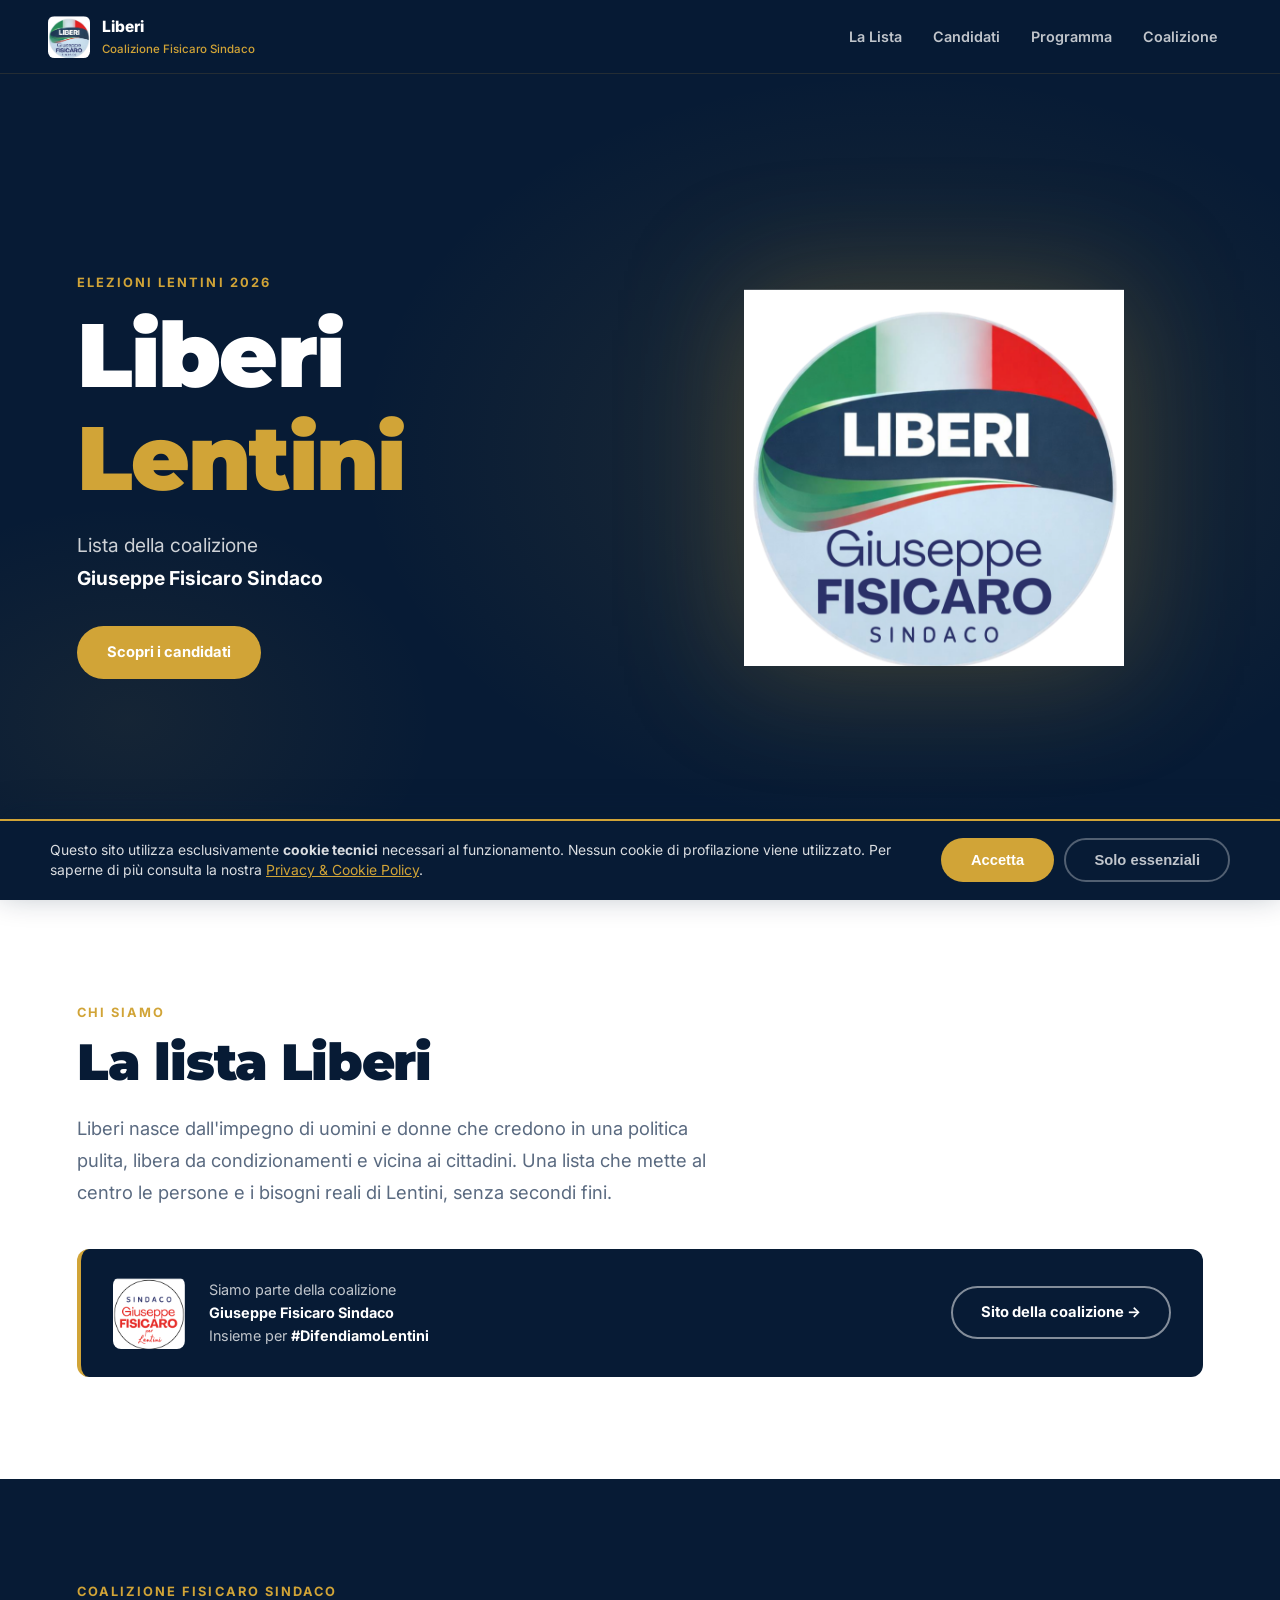
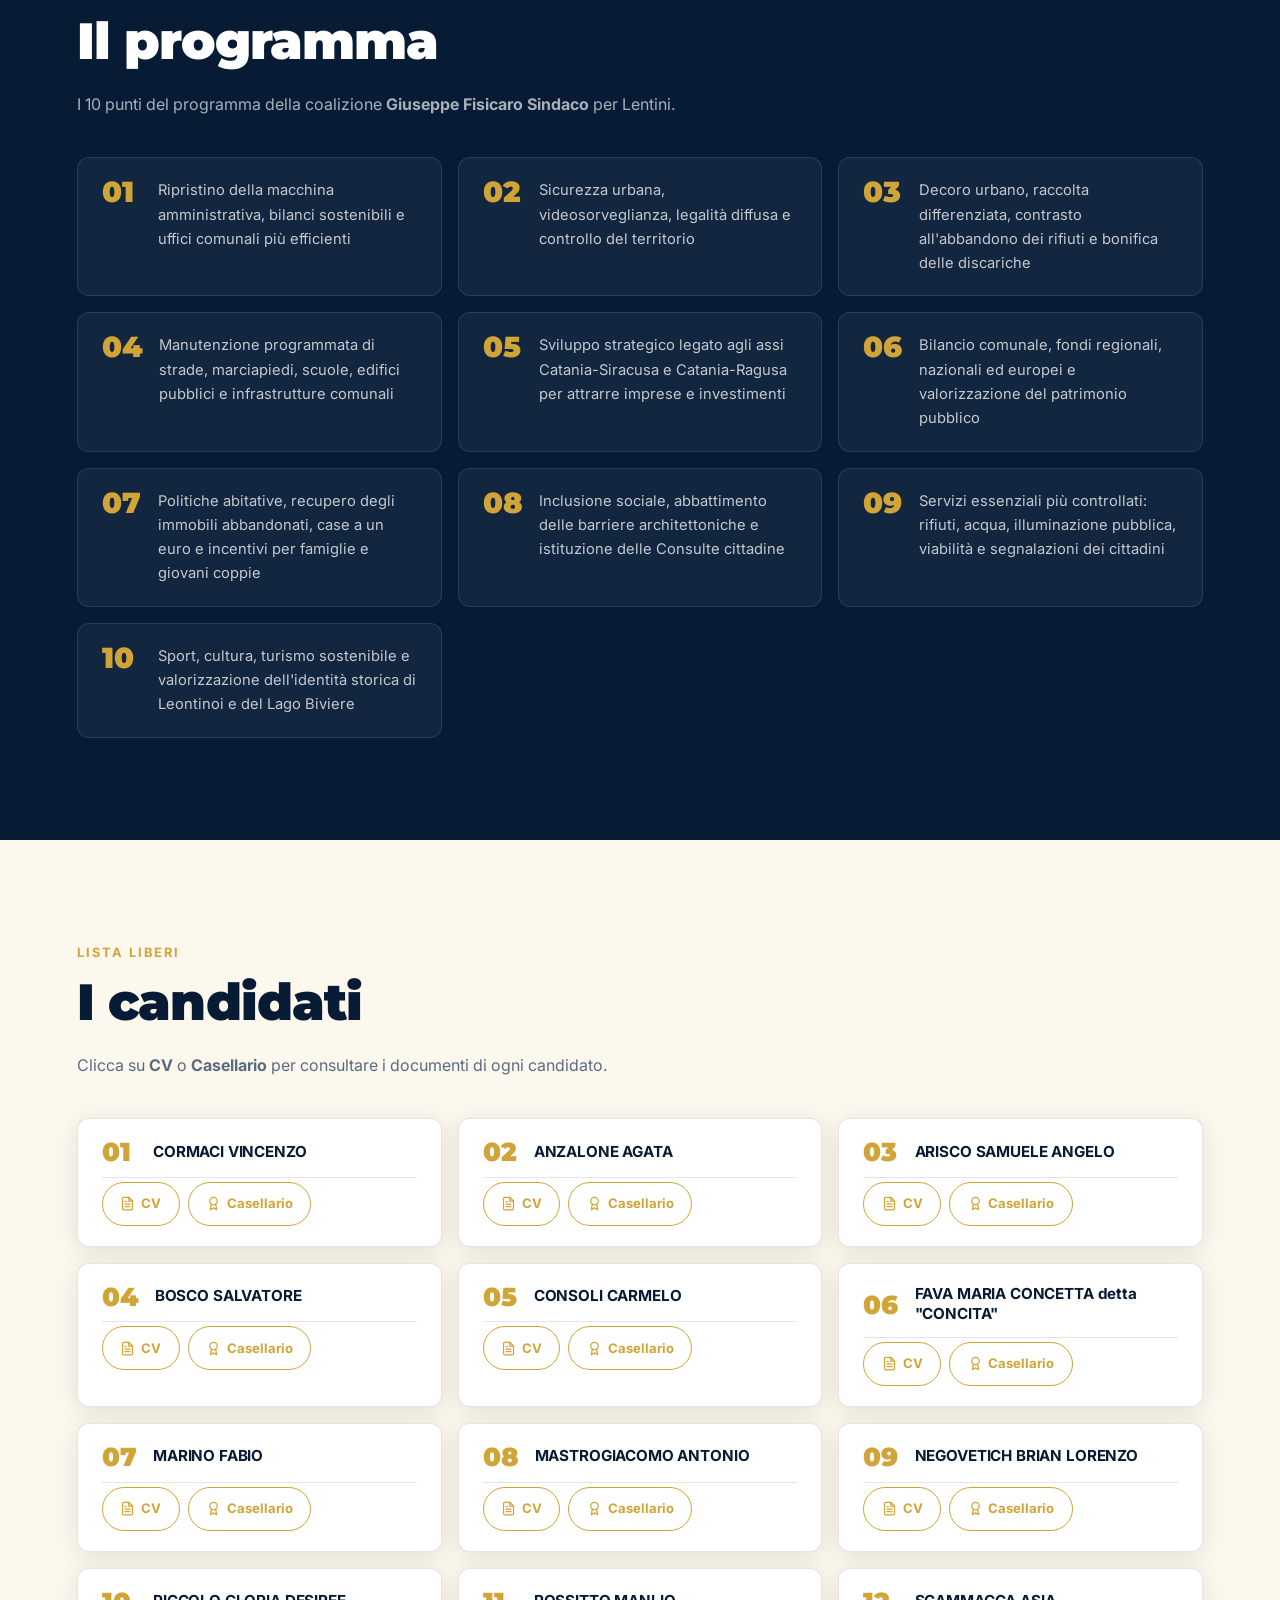
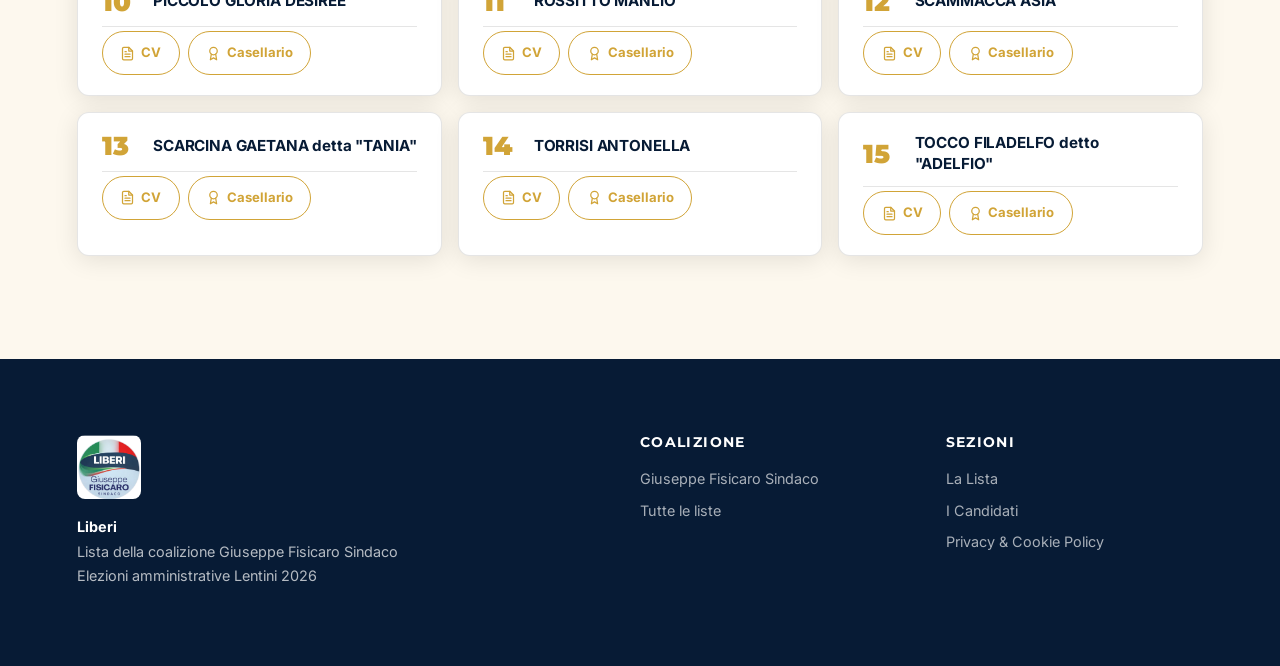
<file: index.html>
<!doctype html>
<html lang="it">
  <head>
    <meta charset="utf-8">
    <meta name="viewport" content="width=device-width, initial-scale=1">
    <title>Liberi | Coalizione Giuseppe Fisicaro Sindaco</title>
    <meta name="description" content="Liberi, lista della coalizione Giuseppe Fisicaro Sindaco per le elezioni amministrative di Lentini 2026. Scopri i candidati e i loro documenti.">
    <meta property="og:title" content="Liberi | Coalizione Giuseppe Fisicaro Sindaco">
    <meta property="og:description" content="Lista della coalizione Giuseppe Fisicaro Sindaco — Elezioni Lentini 2026.">
    <meta property="og:image" content="assets/img/logo-liberi.png">
    <link rel="preconnect" href="https://fonts.googleapis.com">
    <link rel="preconnect" href="https://fonts.gstatic.com" crossorigin>
    <link href="https://fonts.googleapis.com/css2?family=Inter:wght@400;500;600;700;800&family=Montserrat:wght@700;800;900&display=swap" rel="stylesheet">
    <link rel="stylesheet" href="assets/css/styles.css?v=4">
  </head>
  <body>

    <header class="site-header" data-header>
      <a class="brand" href="#home" aria-label="Liberi">
        <img src="assets/img/logo-liberi.png" alt="Logo Liberi">
        <span>
          <strong>Liberi</strong>
          <small>Coalizione Fisicaro Sindaco</small>
        </span>
      </a>
      <nav class="main-nav" aria-label="Navigazione principale">
        <a href="#lista">La Lista</a>
        <a href="#candidati">Candidati</a>
        <a href="#programma">Programma</a>
        <a href="#coalizione">Coalizione</a>
      </nav>
      <button class="nav-toggle" data-nav-toggle aria-expanded="false" aria-label="Apri menu">
        <span></span><span></span><span></span>
      </button>
    </header>

    <div class="nav-drawer" data-nav aria-label="Menu mobile">
      <a href="#lista">La Lista</a>
      <a href="#candidati">Candidati</a>
      <a href="#programma">Programma</a>
      <a href="#coalizione">Coalizione</a>
    </div>

    <main>

      <!-- HERO -->
      <section class="hero" id="home">
        <div class="hero-content">
          <p class="eyebrow">Elezioni Lentini 2026</p>
          <h1>Liberi<br><em>Lentini</em></h1>
          <p class="hero-sub">Lista della coalizione<br><strong>Giuseppe Fisicaro Sindaco</strong></p>
          <a class="btn btn-primary" href="#candidati">Scopri i candidati</a>
        </div>
        <div class="hero-logo reveal">
          <img src="assets/img/logo-liberi.png" alt="Liberi">
        </div>
      </section>

      <!-- LA LISTA -->
      <section class="section" id="lista">
        <div class="section-inner">
          <p class="eyebrow">Chi siamo</p>
          <h2>La lista Liberi</h2>
          <p class="section-lead">Liberi nasce dall'impegno di uomini e donne che credono in una politica pulita, libera da condizionamenti e vicina ai cittadini. Una lista che mette al centro le persone e i bisogni reali di Lentini, senza secondi fini.</p>

          <div class="coalition-badge reveal">
            <img src="assets/img/logo-fisicaro.png" alt="Giuseppe Fisicaro Sindaco">
            <div>
              <p>Siamo parte della coalizione</p>
              <p><strong>Giuseppe Fisicaro Sindaco</strong></p>
              <p>Insieme per <strong>#DifendiamoLentini</strong></p>
            </div>
            <a href="https://giuseppefisicarosindaco.it" class="btn btn-outline" target="_blank" rel="noopener noreferrer">Sito della coalizione →</a>
          </div>
        </div>
      </section>

      <!-- PROGRAMMA -->
      <section class="section section-program" id="programma">
        <div class="section-inner">
          <p class="eyebrow">Coalizione Fisicaro Sindaco</p>
          <h2>Il programma</h2>
          <p class="section-sub">I 10 punti del programma della coalizione <strong>Giuseppe Fisicaro Sindaco</strong> per Lentini.</p>
          <div class="program-grid" data-program-grid></div>
        </div>
      </section>

      <!-- CANDIDATI -->
      <section class="section section-alt" id="candidati">
        <div class="section-inner">
          <p class="eyebrow">Lista Liberi</p>
          <h2>I candidati</h2>
          <p class="section-sub">Clicca su <strong>CV</strong> o <strong>Casellario</strong> per consultare i documenti di ogni candidato.</p>
          <div class="candidates-grid" data-candidates></div>
        </div>
      </section>

    </main>

    <!-- FOOTER -->
    <footer class="site-footer" id="coalizione">
      <div class="footer-brand">
        <img src="assets/img/logo-liberi.png" alt="Logo Liberi">
        <p><strong>Liberi</strong></p>
        <p>Lista della coalizione Giuseppe Fisicaro Sindaco</p>
        <p>Elezioni amministrative Lentini 2026</p>
      </div>
      <div>
        <h3>Coalizione</h3>
        <a href="https://giuseppefisicarosindaco.it" target="_blank" rel="noopener noreferrer">Giuseppe Fisicaro Sindaco</a>
        <a href="https://giuseppefisicarosindaco.it#coalizione" target="_blank" rel="noopener noreferrer">Tutte le liste</a>
      </div>
      <div>
        <h3>Sezioni</h3>
        <a href="#lista">La Lista</a>
        <a href="#candidati">I Candidati</a>
        <a href="privacy.html">Privacy &amp; Cookie Policy</a>
      </div>
    </footer>

    <script src="assets/js/main.js?v=3" defer></script>
  </body>
</html>
</file>
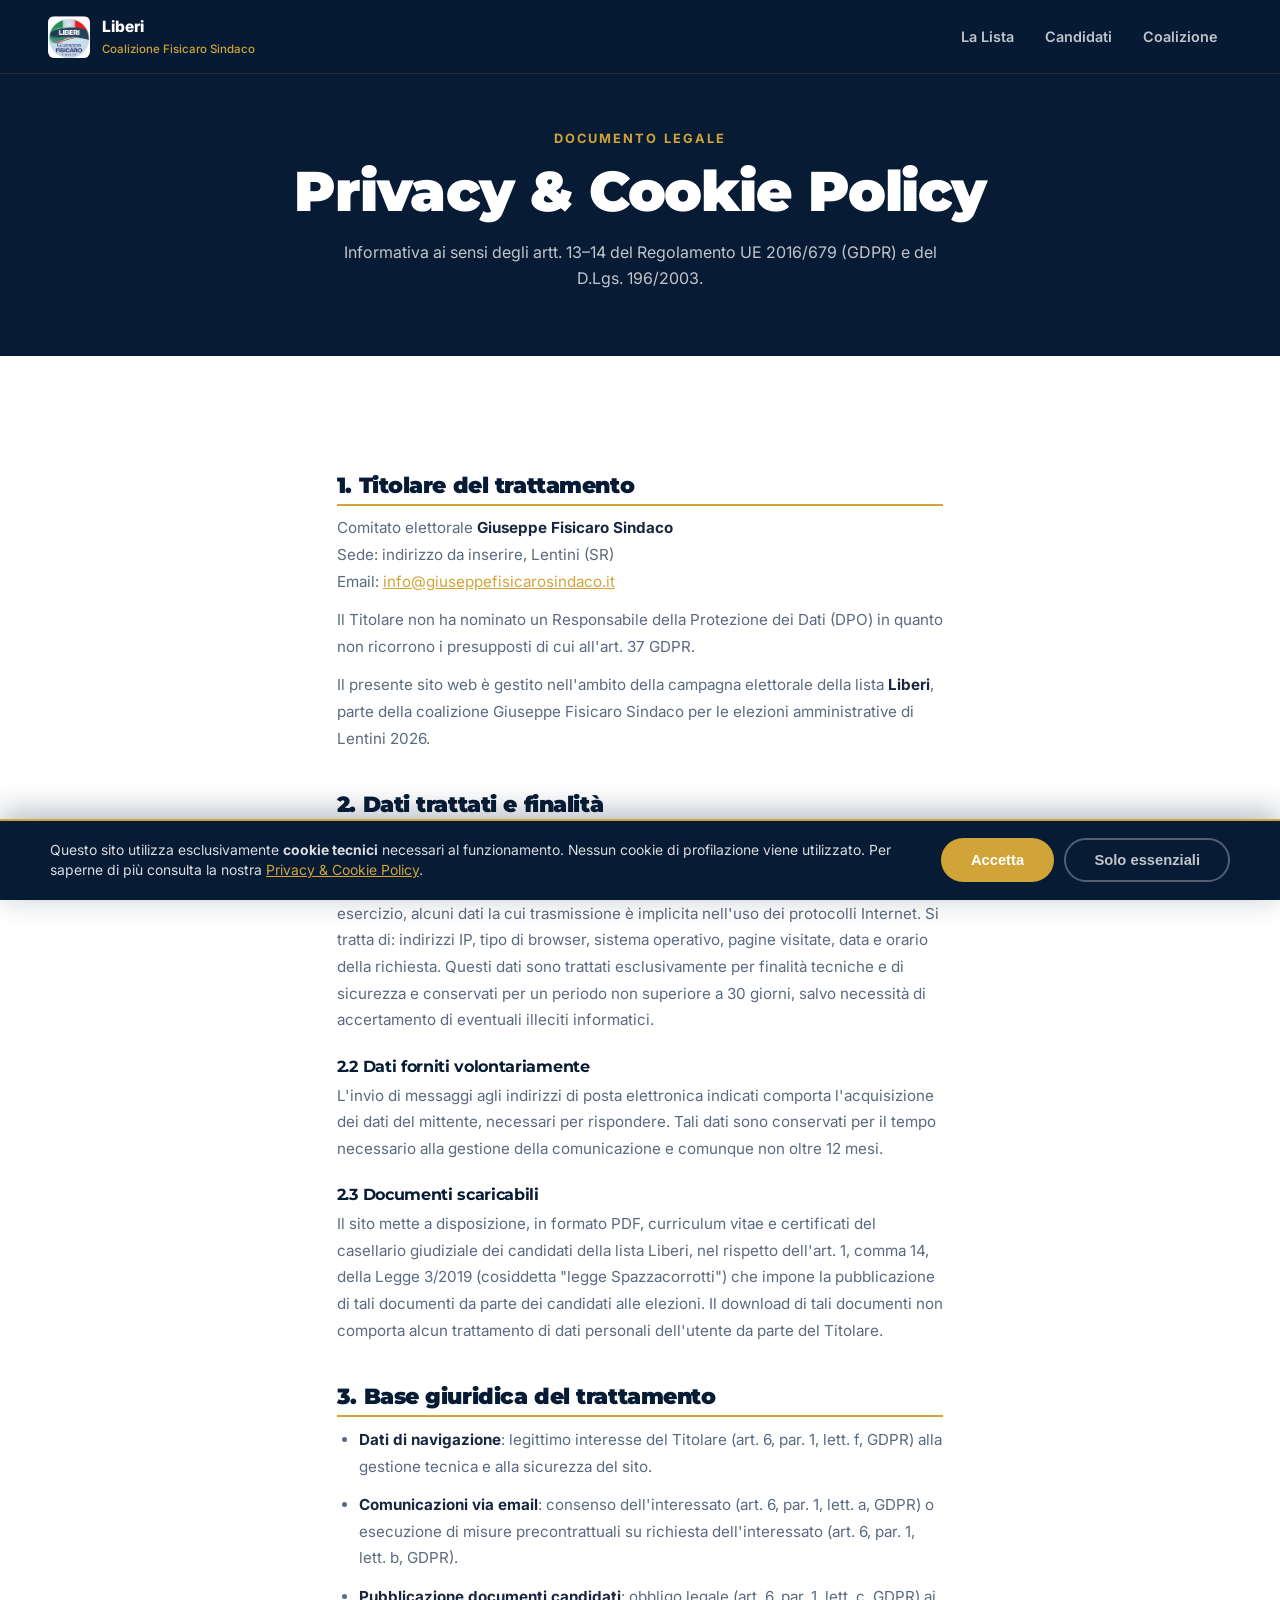
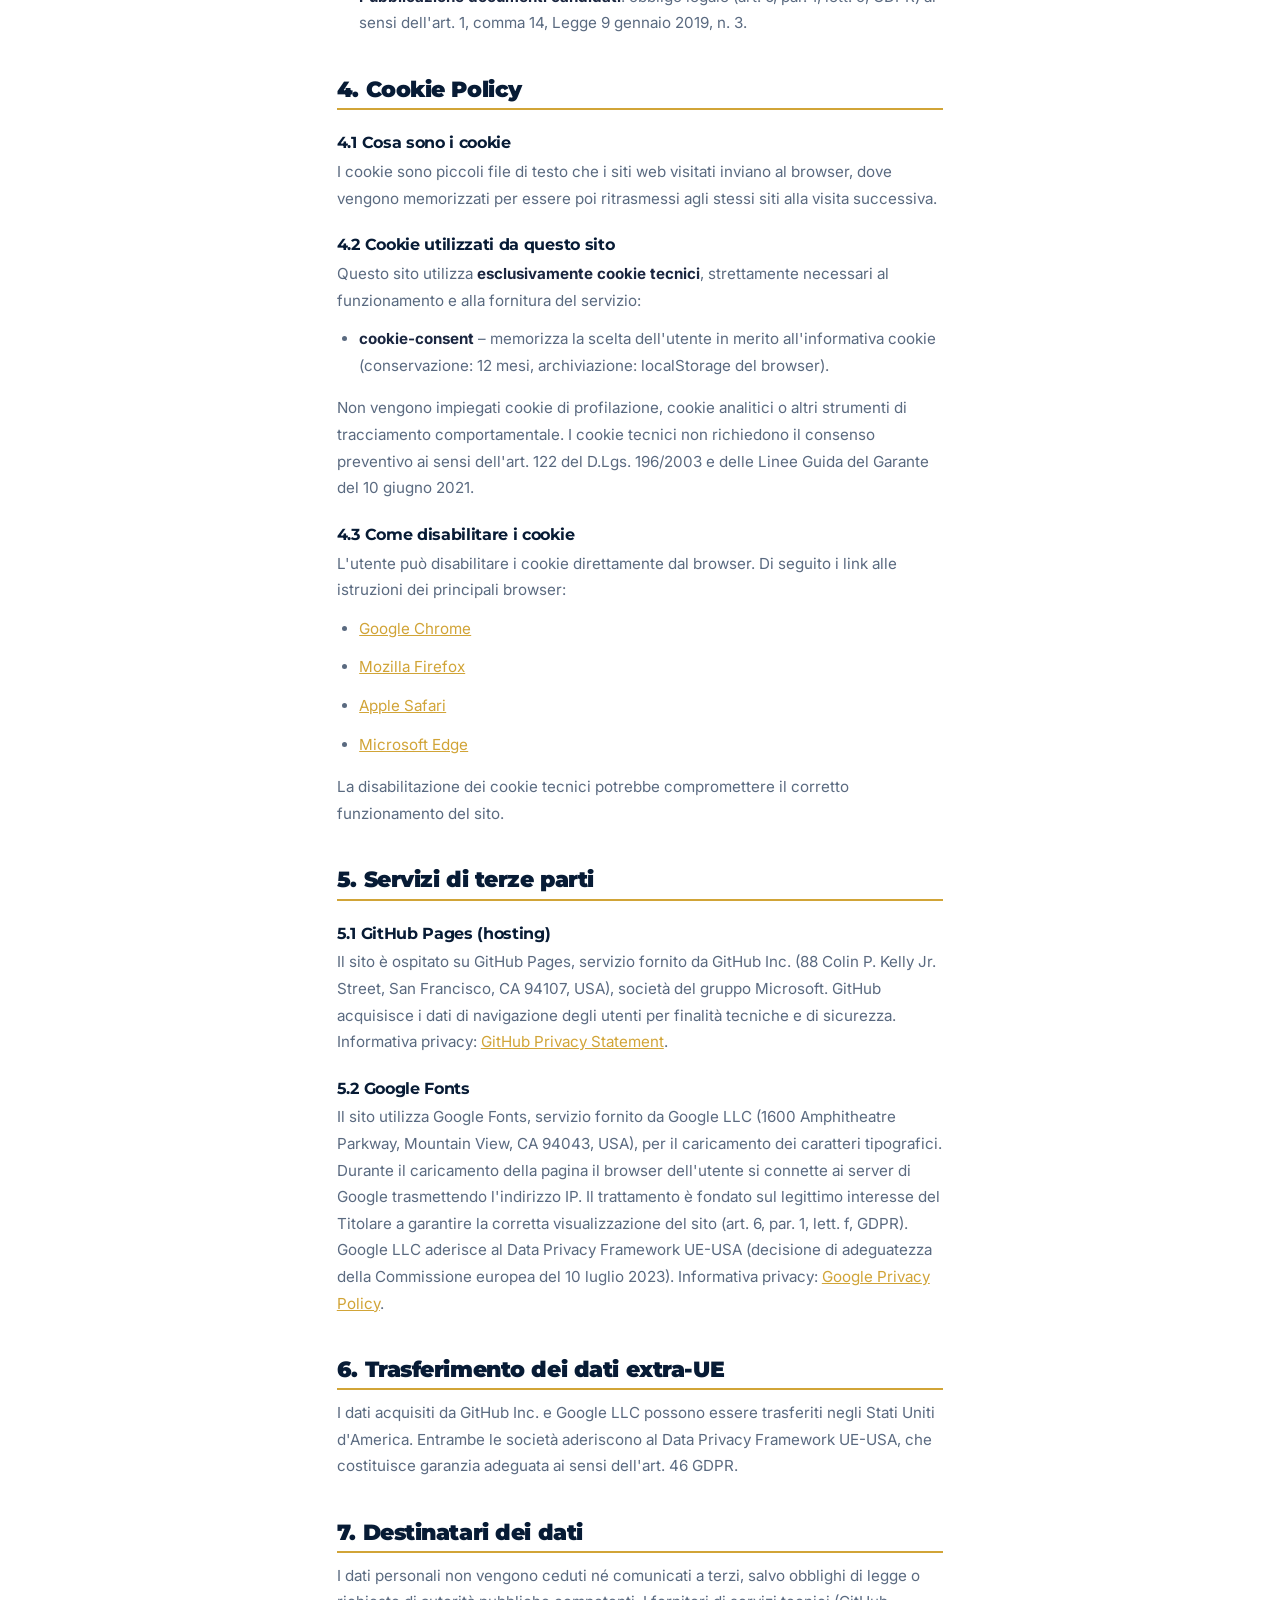
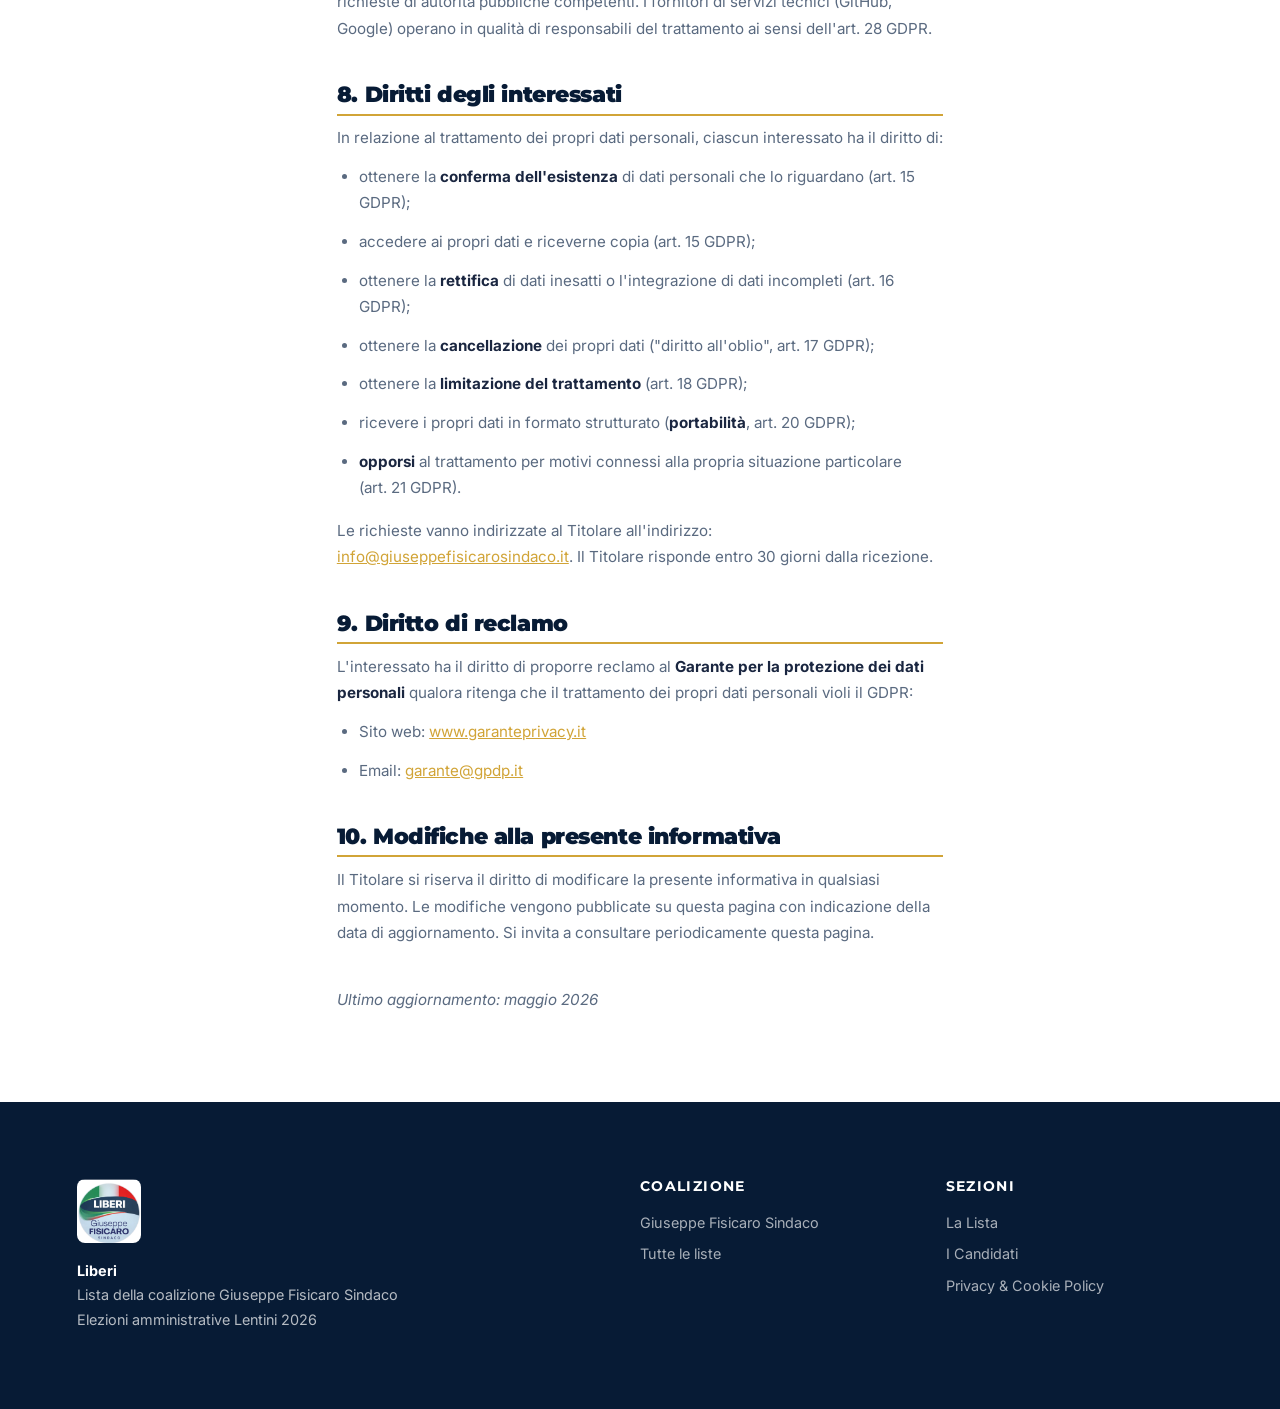
<file: privacy.html>
<!doctype html>
<html lang="it">
  <head>
    <meta charset="utf-8">
    <meta name="viewport" content="width=device-width, initial-scale=1">
    <title>Privacy &amp; Cookie Policy | Liberi</title>
    <meta name="description" content="Informativa sul trattamento dei dati personali e cookie policy del sito Liberi, ai sensi del Regolamento UE 2016/679 (GDPR).">
    <meta name="robots" content="noindex">
    <link rel="preconnect" href="https://fonts.googleapis.com">
    <link rel="preconnect" href="https://fonts.gstatic.com" crossorigin>
    <link href="https://fonts.googleapis.com/css2?family=Inter:wght@400;500;600;700;800&family=Montserrat:wght@700;800;900&display=swap" rel="stylesheet">
    <link rel="stylesheet" href="assets/css/styles.css?v=3">
  </head>
  <body>

    <header class="site-header" data-header>
      <a class="brand" href="index.html#home" aria-label="Liberi">
        <img src="assets/img/logo-liberi.png" alt="Logo Liberi">
        <span>
          <strong>Liberi</strong>
          <small>Coalizione Fisicaro Sindaco</small>
        </span>
      </a>
      <nav class="main-nav" aria-label="Navigazione principale">
        <a href="index.html#lista">La Lista</a>
        <a href="index.html#candidati">Candidati</a>
        <a href="index.html#coalizione">Coalizione</a>
      </nav>
      <button class="nav-toggle" data-nav-toggle aria-expanded="false" aria-label="Apri menu">
        <span></span><span></span><span></span>
      </button>
    </header>

    <div class="nav-drawer" data-nav aria-label="Menu mobile">
      <a href="index.html#lista">La Lista</a>
      <a href="index.html#candidati">Candidati</a>
      <a href="index.html#coalizione">Coalizione</a>
    </div>

    <main>
      <section class="page-hero">
        <p class="eyebrow">Documento legale</p>
        <h1>Privacy &amp; Cookie Policy</h1>
        <p>Informativa ai sensi degli artt.&nbsp;13–14 del Regolamento&nbsp;UE&nbsp;2016/679 (GDPR) e del D.Lgs.&nbsp;196/2003.</p>
      </section>

      <div class="legal-text">

        <h2>1. Titolare del trattamento</h2>
        <p>Comitato elettorale <strong>Giuseppe Fisicaro Sindaco</strong><br>
        Sede: indirizzo da inserire, Lentini (SR)<br>
        Email: <a href="mailto:info@giuseppefisicarosindaco.it">info@giuseppefisicarosindaco.it</a></p>
        <p>Il Titolare non ha nominato un Responsabile della Protezione dei Dati (DPO) in quanto non ricorrono i presupposti di cui all'art.&nbsp;37 GDPR.</p>
        <p>Il presente sito web è gestito nell'ambito della campagna elettorale della lista <strong>Liberi</strong>, parte della coalizione Giuseppe Fisicaro Sindaco per le elezioni amministrative di Lentini 2026.</p>

        <h2>2. Dati trattati e finalità</h2>

        <h3>2.1 Dati di navigazione</h3>
        <p>I sistemi informatici utilizzati per il funzionamento del sito acquisiscono, nel normale esercizio, alcuni dati la cui trasmissione è implicita nell'uso dei protocolli Internet. Si tratta di: indirizzi IP, tipo di browser, sistema operativo, pagine visitate, data e orario della richiesta. Questi dati sono trattati esclusivamente per finalità tecniche e di sicurezza e conservati per un periodo non superiore a 30 giorni, salvo necessità di accertamento di eventuali illeciti informatici.</p>

        <h3>2.2 Dati forniti volontariamente</h3>
        <p>L'invio di messaggi agli indirizzi di posta elettronica indicati comporta l'acquisizione dei dati del mittente, necessari per rispondere. Tali dati sono conservati per il tempo necessario alla gestione della comunicazione e comunque non oltre 12 mesi.</p>

        <h3>2.3 Documenti scaricabili</h3>
        <p>Il sito mette a disposizione, in formato PDF, curriculum vitae e certificati del casellario giudiziale dei candidati della lista Liberi, nel rispetto dell'art.&nbsp;1, comma 14, della Legge 3/2019 (cosiddetta "legge Spazzacorrotti") che impone la pubblicazione di tali documenti da parte dei candidati alle elezioni. Il download di tali documenti non comporta alcun trattamento di dati personali dell'utente da parte del Titolare.</p>

        <h2>3. Base giuridica del trattamento</h2>
        <ul>
          <li><strong>Dati di navigazione</strong>: legittimo interesse del Titolare (art.&nbsp;6, par.&nbsp;1, lett.&nbsp;f, GDPR) alla gestione tecnica e alla sicurezza del sito.</li>
          <li><strong>Comunicazioni via email</strong>: consenso dell'interessato (art.&nbsp;6, par.&nbsp;1, lett.&nbsp;a, GDPR) o esecuzione di misure precontrattuali su richiesta dell'interessato (art.&nbsp;6, par.&nbsp;1, lett.&nbsp;b, GDPR).</li>
          <li><strong>Pubblicazione documenti candidati</strong>: obbligo legale (art.&nbsp;6, par.&nbsp;1, lett.&nbsp;c, GDPR) ai sensi dell'art.&nbsp;1, comma 14, Legge 9 gennaio 2019, n.&nbsp;3.</li>
        </ul>

        <h2>4. Cookie Policy</h2>

        <h3>4.1 Cosa sono i cookie</h3>
        <p>I cookie sono piccoli file di testo che i siti web visitati inviano al browser, dove vengono memorizzati per essere poi ritrasmessi agli stessi siti alla visita successiva.</p>

        <h3>4.2 Cookie utilizzati da questo sito</h3>
        <p>Questo sito utilizza <strong>esclusivamente cookie tecnici</strong>, strettamente necessari al funzionamento e alla fornitura del servizio:</p>
        <ul>
          <li><strong>cookie-consent</strong> – memorizza la scelta dell'utente in merito all'informativa cookie (conservazione: 12 mesi, archiviazione: localStorage del browser).</li>
        </ul>
        <p>Non vengono impiegati cookie di profilazione, cookie analitici o altri strumenti di tracciamento comportamentale. I cookie tecnici non richiedono il consenso preventivo ai sensi dell'art.&nbsp;122 del D.Lgs.&nbsp;196/2003 e delle Linee Guida del Garante del 10 giugno 2021.</p>

        <h3>4.3 Come disabilitare i cookie</h3>
        <p>L'utente può disabilitare i cookie direttamente dal browser. Di seguito i link alle istruzioni dei principali browser:</p>
        <ul>
          <li><a href="https://support.google.com/chrome/answer/95647" target="_blank" rel="noopener noreferrer">Google Chrome</a></li>
          <li><a href="https://support.mozilla.org/it/kb/Attivare%20e%20disattivare%20i%20cookie" target="_blank" rel="noopener noreferrer">Mozilla Firefox</a></li>
          <li><a href="https://support.apple.com/it-it/guide/safari/sfri11471/mac" target="_blank" rel="noopener noreferrer">Apple Safari</a></li>
          <li><a href="https://support.microsoft.com/it-it/windows/eliminare-e-gestire-i-cookie-168dab11-0753-043d-7c16-ede5947fc64d" target="_blank" rel="noopener noreferrer">Microsoft Edge</a></li>
        </ul>
        <p>La disabilitazione dei cookie tecnici potrebbe compromettere il corretto funzionamento del sito.</p>

        <h2>5. Servizi di terze parti</h2>

        <h3>5.1 GitHub Pages (hosting)</h3>
        <p>Il sito è ospitato su GitHub Pages, servizio fornito da GitHub Inc. (88 Colin P. Kelly Jr. Street, San Francisco, CA 94107, USA), società del gruppo Microsoft. GitHub acquisisce i dati di navigazione degli utenti per finalità tecniche e di sicurezza. Informativa privacy: <a href="https://docs.github.com/it/site-policy/privacy-policies/github-general-privacy-statement" target="_blank" rel="noopener noreferrer">GitHub Privacy Statement</a>.</p>

        <h3>5.2 Google Fonts</h3>
        <p>Il sito utilizza Google Fonts, servizio fornito da Google LLC (1600 Amphitheatre Parkway, Mountain View, CA 94043, USA), per il caricamento dei caratteri tipografici. Durante il caricamento della pagina il browser dell'utente si connette ai server di Google trasmettendo l'indirizzo IP. Il trattamento è fondato sul legittimo interesse del Titolare a garantire la corretta visualizzazione del sito (art.&nbsp;6, par.&nbsp;1, lett.&nbsp;f, GDPR). Google LLC aderisce al Data Privacy Framework UE-USA (decisione di adeguatezza della Commissione europea del 10 luglio 2023). Informativa privacy: <a href="https://policies.google.com/privacy" target="_blank" rel="noopener noreferrer">Google Privacy Policy</a>.</p>

        <h2>6. Trasferimento dei dati extra-UE</h2>
        <p>I dati acquisiti da GitHub Inc. e Google LLC possono essere trasferiti negli Stati Uniti d'America. Entrambe le società aderiscono al Data Privacy Framework UE-USA, che costituisce garanzia adeguata ai sensi dell'art.&nbsp;46 GDPR.</p>

        <h2>7. Destinatari dei dati</h2>
        <p>I dati personali non vengono ceduti né comunicati a terzi, salvo obblighi di legge o richieste di autorità pubbliche competenti. I fornitori di servizi tecnici (GitHub, Google) operano in qualità di responsabili del trattamento ai sensi dell'art.&nbsp;28 GDPR.</p>

        <h2>8. Diritti degli interessati</h2>
        <p>In relazione al trattamento dei propri dati personali, ciascun interessato ha il diritto di:</p>
        <ul>
          <li>ottenere la <strong>conferma dell'esistenza</strong> di dati personali che lo riguardano (art.&nbsp;15 GDPR);</li>
          <li>accedere ai propri dati e riceverne copia (art.&nbsp;15 GDPR);</li>
          <li>ottenere la <strong>rettifica</strong> di dati inesatti o l'integrazione di dati incompleti (art.&nbsp;16 GDPR);</li>
          <li>ottenere la <strong>cancellazione</strong> dei propri dati ("diritto all'oblio", art.&nbsp;17 GDPR);</li>
          <li>ottenere la <strong>limitazione del trattamento</strong> (art.&nbsp;18 GDPR);</li>
          <li>ricevere i propri dati in formato strutturato (<strong>portabilità</strong>, art.&nbsp;20 GDPR);</li>
          <li><strong>opporsi</strong> al trattamento per motivi connessi alla propria situazione particolare (art.&nbsp;21 GDPR).</li>
        </ul>
        <p>Le richieste vanno indirizzate al Titolare all'indirizzo: <a href="mailto:info@giuseppefisicarosindaco.it">info@giuseppefisicarosindaco.it</a>. Il Titolare risponde entro 30 giorni dalla ricezione.</p>

        <h2>9. Diritto di reclamo</h2>
        <p>L'interessato ha il diritto di proporre reclamo al <strong>Garante per la protezione dei dati personali</strong> qualora ritenga che il trattamento dei propri dati personali violi il GDPR:</p>
        <ul>
          <li>Sito web: <a href="https://www.garanteprivacy.it" target="_blank" rel="noopener noreferrer">www.garanteprivacy.it</a></li>
          <li>Email: <a href="mailto:garante@gpdp.it">garante@gpdp.it</a></li>
        </ul>

        <h2>10. Modifiche alla presente informativa</h2>
        <p>Il Titolare si riserva il diritto di modificare la presente informativa in qualsiasi momento. Le modifiche vengono pubblicate su questa pagina con indicazione della data di aggiornamento. Si invita a consultare periodicamente questa pagina.</p>

        <p class="legal-meta">Ultimo aggiornamento: maggio 2026</p>

      </div>
    </main>

    <footer class="site-footer" id="coalizione">
      <div class="footer-brand">
        <img src="assets/img/logo-liberi.png" alt="Logo Liberi">
        <p><strong>Liberi</strong></p>
        <p>Lista della coalizione Giuseppe Fisicaro Sindaco</p>
        <p>Elezioni amministrative Lentini 2026</p>
      </div>
      <div>
        <h3>Coalizione</h3>
        <a href="https://giuseppefisicarosindaco.it" target="_blank" rel="noopener noreferrer">Giuseppe Fisicaro Sindaco</a>
        <a href="https://giuseppefisicarosindaco.it#coalizione" target="_blank" rel="noopener noreferrer">Tutte le liste</a>
      </div>
      <div>
        <h3>Sezioni</h3>
        <a href="index.html#lista">La Lista</a>
        <a href="index.html#candidati">I Candidati</a>
        <a href="privacy.html">Privacy &amp; Cookie Policy</a>
      </div>
    </footer>

    <script src="assets/js/main.js?v=2" defer></script>
  </body>
</html>
</file>
<file: assets/css/styles.css>
/* ============================================================
   LENTINI GIOVANE — Stylesheet
   ============================================================ */

/* ---------- Variables ---------- */
:root {
  --primary:      #d1a437;
  --primary-dark: #a07c1e;
  --primary-light:#fdf8ee;
  --navy:         #071b35;
  --navy-mid:     #0f2d54;
  --white:        #ffffff;
  --text:         #1a2640;
  --text-muted:   #5a6a80;
  --border:       rgba(0,0,0,.10);
  --container:    1180px;
  --radius:       .75rem;
  --shadow:       0 4px 24px rgba(0,0,0,.10);
}

/* ---------- Reset / Base ---------- */
*, *::before, *::after { box-sizing: border-box; margin: 0; padding: 0; }

html { scroll-behavior: smooth; -webkit-text-size-adjust: 100%; }

body {
  font-family: 'Inter', system-ui, sans-serif;
  font-size: 1rem;
  line-height: 1.65;
  color: var(--text);
  background: var(--white);
  overflow-x: hidden;
}

img { display: block; max-width: 100%; height: auto; }
a   { color: var(--primary); text-decoration: none; }
a:hover { text-decoration: underline; }

/* ---------- Typography ---------- */
h1, h2, h3, h4 {
  font-family: 'Montserrat', 'Inter', sans-serif;
  font-weight: 900;
  line-height: 1.15;
  letter-spacing: -.02em;
  color: var(--navy);
}

h1 { font-size: clamp(2.8rem, 7vw, 6rem); }
h2 { font-size: clamp(2rem, 4.5vw, 3.2rem); }
h3 { font-size: 1.2rem; font-weight: 700; }

.eyebrow {
  font-size: .8rem;
  font-weight: 700;
  letter-spacing: .16em;
  text-transform: uppercase;
  color: var(--primary);
  margin-bottom: .6rem;
}

/* ---------- Buttons ---------- */
.btn {
  display: inline-flex;
  align-items: center;
  justify-content: center;
  gap: .45rem;
  padding: .75rem 1.75rem;
  min-height: 44px;
  border-radius: 99px;
  font-weight: 700;
  font-size: .92rem;
  cursor: pointer;
  border: 2px solid transparent;
  transition: background .2s, color .2s, border-color .2s, transform .15s;
  text-decoration: none;
  white-space: nowrap;
  -webkit-tap-highlight-color: transparent;
}
.btn:hover { transform: translateY(-2px); text-decoration: none; }

.btn-primary  { background: var(--primary); color: var(--white); }
.btn-primary:hover { background: var(--primary-dark); }

.btn-outline  { background: transparent; color: var(--white); border-color: rgba(255,255,255,.5); }
.btn-outline:hover { background: rgba(255,255,255,.12); border-color: var(--white); }

.btn-doc {
  display: inline-flex;
  align-items: center;
  justify-content: center;
  gap: .35rem;
  padding: .5rem 1.1rem;
  min-height: 44px;
  border-radius: 99px;
  font-size: .82rem;
  font-weight: 700;
  border: 1.5px solid var(--primary);
  color: var(--primary);
  background: transparent;
  transition: background .18s, color .18s;
  text-decoration: none;
  -webkit-tap-highlight-color: transparent;
}
.btn-doc:hover { background: var(--primary); color: var(--white); text-decoration: none; }

.btn-doc svg { width: 15px; height: 15px; flex-shrink: 0; }

/* ---------- Header ---------- */
.site-header {
  position: fixed;
  top: 0; left: 0; right: 0;
  z-index: 100;
  display: flex;
  align-items: center;
  justify-content: space-between;
  gap: 1.5rem;
  padding: .9rem clamp(1rem, 5vw, 3rem);
  background: rgba(7,27,53,.96);
  backdrop-filter: blur(10px);
  border-bottom: 1px solid rgba(209,164,55,.15);
  transition: box-shadow .25s;
}
.site-header.scrolled { box-shadow: 0 2px 20px rgba(0,0,0,.3); }

.brand {
  display: flex;
  align-items: center;
  gap: .75rem;
  color: var(--white);
  text-decoration: none;
  flex-shrink: 0;
}
.brand:hover { text-decoration: none; }
.brand img { width: 42px; height: 42px; object-fit: contain; border-radius: .4rem; }
.brand strong { display: block; font-size: .97rem; font-weight: 800; color: var(--white); }
.brand small  { display: block; font-size: .72rem; color: var(--primary); font-weight: 500; }

.main-nav {
  display: flex;
  align-items: center;
  gap: .25rem;
}
.main-nav a {
  color: rgba(255,255,255,.75);
  font-size: .9rem;
  font-weight: 600;
  padding: .45rem .85rem;
  border-radius: 99px;
  transition: color .15s, background .15s;
  text-decoration: none;
}
.main-nav a:hover { color: var(--white); background: rgba(209,164,55,.15); }

/* ---------- Nav Toggle (mobile) ---------- */
.nav-toggle {
  display: none;
  flex-direction: column;
  justify-content: center;
  gap: 5px;
  width: 44px; height: 44px;
  border: none;
  background: transparent;
  cursor: pointer;
  padding: .25rem;
  -webkit-tap-highlight-color: transparent;
}
.nav-toggle span {
  display: block;
  height: 2px;
  background: var(--white);
  border-radius: 2px;
  transition: transform .25s, opacity .25s;
}
.nav-toggle[aria-expanded="true"] span:nth-child(1) { transform: translateY(7px) rotate(45deg); }
.nav-toggle[aria-expanded="true"] span:nth-child(2) { opacity: 0; }
.nav-toggle[aria-expanded="true"] span:nth-child(3) { transform: translateY(-7px) rotate(-45deg); }

/* ---------- Nav Drawer ---------- */
.nav-drawer {
  display: none;
  position: fixed;
  top: 65px; left: 0; right: 0;
  z-index: 99;
  background: var(--navy);
  border-bottom: 2px solid var(--primary);
  flex-direction: column;
  padding: .75rem 1rem 1rem;
  gap: .25rem;
  transform: translateY(-8px);
  opacity: 0;
  transition: transform .25s, opacity .25s;
  pointer-events: none;
}
.nav-drawer.is-open {
  opacity: 1;
  transform: translateY(0);
  pointer-events: all;
}
.nav-drawer a {
  color: rgba(255,255,255,.85);
  font-weight: 600;
  padding: .85rem 1rem;
  min-height: 44px;
  border-radius: .5rem;
  transition: background .15s, color .15s;
  text-decoration: none;
  display: flex;
  align-items: center;
  -webkit-tap-highlight-color: transparent;
}
.nav-drawer a:hover { background: rgba(209,164,55,.15); color: var(--white); }

body.is-nav-open { overflow: hidden; }

/* ---------- Hero ---------- */
.hero {
  min-height: 100svh;
  background: var(--navy);
  display: grid;
  grid-template-columns: 1fr 1fr;
  align-items: center;
  gap: 3rem;
  padding: clamp(6rem, 10vw, 9rem) clamp(1.5rem, 6vw, 5rem) clamp(3rem, 6vw, 5rem);
  position: relative;
  overflow: hidden;
}

.hero::before {
  content: '';
  position: absolute;
  inset: 0;
  background:
    radial-gradient(ellipse 60% 60% at 70% 50%, rgba(209,164,55,.12) 0%, transparent 70%),
    radial-gradient(ellipse 40% 40% at 10% 80%, rgba(209,164,55,.07) 0%, transparent 60%);
  pointer-events: none;
}

.hero-content {
  position: relative;
  z-index: 1;
}
.hero-content .eyebrow { color: var(--primary); }

.hero-content h1 {
  color: var(--white);
  margin-bottom: 1.25rem;
}
.hero-content h1 em {
  font-style: normal;
  color: var(--primary);
}

.hero-sub {
  color: rgba(255,255,255,.80);
  font-size: clamp(1rem, 2vw, 1.2rem);
  line-height: 1.7;
  margin-bottom: 2rem;
}
.hero-sub strong { color: var(--white); }
.hero-sub .hashtag {
  display: inline-block;
  margin-top: .3rem;
  color: var(--primary);
  font-weight: 700;
  font-size: 1.05em;
}

.hero-logo {
  display: flex;
  align-items: center;
  justify-content: center;
  position: relative;
  z-index: 1;
}
.hero-logo img {
  width: clamp(200px, 40vw, 380px);
  filter: drop-shadow(0 0 60px rgba(209,164,55,.25));
  animation: float 5s ease-in-out infinite;
}

@keyframes float {
  0%, 100% { transform: translateY(0); }
  50%       { transform: translateY(-12px); }
}

/* ---------- Section ---------- */
.section {
  padding: clamp(4rem, 8vw, 7rem) clamp(1.5rem, 6vw, 5rem);
}
.section-alt { background: var(--primary-light); }

.section-inner {
  max-width: var(--container);
  margin-inline: auto;
}
.section-inner h2 { margin-bottom: 1.25rem; }

.section-lead {
  font-size: clamp(1rem, 2vw, 1.15rem);
  color: var(--text-muted);
  max-width: 640px;
  line-height: 1.75;
  margin-bottom: 2.5rem;
}
.section-sub {
  color: var(--text-muted);
  margin-bottom: 2.5rem;
}

/* ---------- Coalition Badge ---------- */
.coalition-badge {
  display: flex;
  align-items: center;
  gap: 1.5rem;
  background: var(--navy);
  color: var(--white);
  padding: 1.75rem 2rem;
  border-radius: var(--radius);
  flex-wrap: wrap;
  border-left: 4px solid var(--primary);
}
.coalition-badge img {
  width: 72px;
  height: 72px;
  object-fit: contain;
  border-radius: .5rem;
  flex-shrink: 0;
}
.coalition-badge > div { flex: 1; min-width: 200px; }
.coalition-badge p { color: rgba(255,255,255,.75); font-size: .9rem; line-height: 1.6; }
.coalition-badge p strong { color: var(--white); }

/* ---------- Candidates Grid ---------- */
.candidates-grid {
  display: grid;
  grid-template-columns: repeat(auto-fill, minmax(280px, 1fr));
  gap: 1rem;
}

.candidate-card {
  background: var(--white);
  border-radius: var(--radius);
  padding: 1.25rem 1.5rem;
  display: flex;
  flex-direction: column;
  gap: .75rem;
  box-shadow: var(--shadow);
  border: 1.5px solid var(--border);
  transition: transform .2s, box-shadow .2s;
}
.candidate-card:hover {
  transform: translateY(-3px);
  box-shadow: 0 8px 32px rgba(209,164,55,.12);
  border-color: rgba(209,164,55,.3);
}

.candidate-top {
  display: flex;
  align-items: center;
  gap: 1rem;
}
.candidate-num {
  font-family: 'Montserrat', sans-serif;
  font-size: 1.6rem;
  font-weight: 900;
  color: var(--primary);
  line-height: 1;
  flex-shrink: 0;
  min-width: 2.2rem;
}
.candidate-name {
  font-weight: 700;
  font-size: .95rem;
  color: var(--navy);
  line-height: 1.35;
  letter-spacing: -.01em;
}

.candidate-docs {
  display: flex;
  gap: .5rem;
  flex-wrap: wrap;
  padding-top: .25rem;
  border-top: 1px solid var(--border);
}
.candidate-docs:empty { display: none; }

/* ---------- Footer ---------- */
.site-footer {
  background: var(--navy);
  color: rgba(255,255,255,.70);
  padding: clamp(3rem, 6vw, 5rem) clamp(1.5rem, 6vw, 5rem);
  display: grid;
  grid-template-columns: 2fr 1fr 1fr;
  gap: 3rem;
  max-width: 100%;
}

.footer-brand img {
  width: 64px;
  height: 64px;
  object-fit: contain;
  border-radius: .5rem;
  margin-bottom: 1rem;
}
.footer-brand p { font-size: .9rem; line-height: 1.7; }
.footer-brand p strong { color: var(--white); }

.site-footer h3 {
  color: var(--white);
  font-size: .85rem;
  font-weight: 700;
  letter-spacing: .1em;
  text-transform: uppercase;
  margin-bottom: 1rem;
}
.site-footer a {
  display: block;
  color: rgba(255,255,255,.65);
  font-size: .9rem;
  margin-bottom: .5rem;
  transition: color .15s;
}
.site-footer a:hover { color: var(--primary); text-decoration: none; }

/* ---------- Reveal animation ---------- */
.reveal {
  opacity: 0;
  transform: translateY(24px);
  transition: opacity .55s ease, transform .55s ease;
}
.reveal.is-visible {
  opacity: 1;
  transform: translateY(0);
}

/* ---------- Responsive ---------- */

/* Tablet / small desktop */
@media (max-width: 900px) {
  .hero {
    grid-template-columns: 1fr;
    min-height: auto;
    padding-top: 6rem;
    padding-bottom: 3.5rem;
    text-align: center;
    gap: 2rem;
  }
  .hero-logo { order: -1; }
  .hero-logo img {
    width: clamp(130px, 42vw, 200px);
    animation: none; /* stop float on tablet/mobile — save battery */
  }
  .hero-sub { margin-inline: auto; max-width: 480px; }
  .hero-content .btn { margin-inline: auto; }

  .site-footer { grid-template-columns: 1fr 1fr; }
  .footer-brand { grid-column: 1 / -1; }
}

/* Mobile nav */
@media (max-width: 760px) {
  .main-nav { display: none; }
  .nav-toggle { display: flex; }
  .nav-drawer { display: flex; }

  /* Brand: hide subtitle on very small screens to avoid overflow */
  .brand small { display: none; }

  .site-footer { grid-template-columns: 1fr; gap: 2rem; }

  /* Candidates: 2 columns on medium mobile */
  .candidates-grid {
    grid-template-columns: repeat(auto-fill, minmax(240px, 1fr));
  }

  /* Coalition badge: stack on mobile */
  .coalition-badge {
    flex-direction: column;
    text-align: center;
    align-items: center;
    border-left: none;
    border-top: 4px solid var(--primary);
    padding: 1.5rem;
  }
  .coalition-badge > div { min-width: unset; text-align: center; }
}

/* Small mobile (iPhone SE, 375px etc.) */
@media (max-width: 480px) {
  .candidates-grid { grid-template-columns: 1fr; }

  /* Doc buttons full-width on small screens */
  .candidate-docs {
    flex-direction: column;
    gap: .4rem;
  }
  .candidate-docs .btn-doc {
    width: 100%;
    justify-content: center;
  }

  /* Hero tighter on small phones */
  .hero { padding-top: 5.5rem; gap: 1.5rem; }
  .hero-logo img { width: clamp(110px, 38vw, 160px); }

  /* Section padding tighter */
  .section { padding-top: 3rem; padding-bottom: 3rem; }
}

/* Safe area insets — iPhone con notch/Dynamic Island */
@supports (padding: max(0px)) {
  .site-header {
    padding-left: max(clamp(1rem, 5vw, 3rem), env(safe-area-inset-left));
    padding-right: max(clamp(1rem, 5vw, 3rem), env(safe-area-inset-right));
  }
  .cookie-banner {
    padding-bottom: max(1.1rem, calc(env(safe-area-inset-bottom) + .75rem));
    padding-left: max(clamp(1rem, 5vw, 3rem), env(safe-area-inset-left));
    padding-right: max(clamp(1rem, 5vw, 3rem), env(safe-area-inset-right));
  }
  .hero, .section, .site-footer {
    padding-left: max(clamp(1.5rem, 6vw, 5rem), env(safe-area-inset-left));
    padding-right: max(clamp(1.5rem, 6vw, 5rem), env(safe-area-inset-right));
  }
}

/* Disable sticky hover on touch devices */
@media (hover: none) {
  .btn:hover { transform: none; }
  .candidate-card:hover {
    transform: none;
    box-shadow: var(--shadow);
    border-color: var(--border);
  }
}

/* ---------- Cookie Banner ---------- */
.cookie-banner {
  position: fixed;
  bottom: 0; left: 0; right: 0;
  z-index: 9999;
  background: var(--navy);
  border-top: 2px solid var(--primary);
  color: var(--white);
  padding: 1.1rem clamp(1rem, 5vw, 3rem);
  box-shadow: 0 -6px 32px rgba(7,27,53,.32);
}
.cookie-banner-inner {
  display: flex;
  align-items: center;
  justify-content: space-between;
  gap: 1.25rem;
  max-width: var(--container);
  margin-inline: auto;
  flex-wrap: wrap;
}
.cookie-banner p {
  flex: 1;
  min-width: 220px;
  margin: 0;
  font-size: .87rem;
  line-height: 1.5;
  color: rgba(255,255,255,.85);
}
.cookie-banner p a { color: var(--primary); text-decoration: underline; }
.cookie-banner-actions { display: flex; gap: .65rem; flex-shrink: 0; }

.btn-secondary {
  background: transparent;
  color: rgba(255,255,255,.75);
  border-color: rgba(255,255,255,.3);
}
.btn-secondary:hover {
  background: rgba(255,255,255,.08);
  color: var(--white);
  border-color: rgba(255,255,255,.6);
}

/* ---------- Legal text (privacy.html) ---------- */
.page-hero {
  background: var(--navy);
  padding: clamp(6rem, 10vw, 9rem) clamp(1.5rem, 6vw, 5rem) clamp(3rem, 5vw, 5rem);
  text-align: center;
}
.page-hero .eyebrow { color: var(--primary); }
.page-hero h1 { color: var(--white); margin-bottom: 1rem; font-size: clamp(2rem, 5vw, 3.5rem); }
.page-hero p { color: rgba(255,255,255,.75); max-width: 640px; margin-inline: auto; }

.legal-text {
  max-width: 760px;
  margin-inline: auto;
  padding: clamp(3rem, 6vw, 5rem) clamp(1.5rem, 6vw, 5rem);
}
.legal-text h2 {
  font-size: 1.35rem;
  color: var(--navy);
  margin-top: 2.5rem;
  margin-bottom: .6rem;
  padding-bottom: .4rem;
  border-bottom: 2px solid var(--primary);
}
.legal-text h3 {
  font-size: 1rem;
  color: var(--navy);
  margin-top: 1.5rem;
  margin-bottom: .4rem;
}
.legal-text p, .legal-text li {
  font-size: .95rem;
  color: var(--text-muted);
  line-height: 1.75;
  margin-bottom: .75rem;
}
.legal-text ul, .legal-text ol {
  padding-left: 1.4rem;
  margin-bottom: 1rem;
}
.legal-text a { color: var(--primary); text-decoration: underline; }
.legal-text strong { color: var(--text); }
.legal-meta {
  margin-top: 2.5rem;
  font-size: .82rem;
  color: var(--text-muted);
  font-style: italic;
}

/* ---------- Responsive additions ---------- */
@media (max-width: 580px) {
  .cookie-banner-actions { width: 100%; }
  .cookie-banner-actions .btn { flex: 1; text-align: center; justify-content: center; }
}

@media (prefers-reduced-motion: reduce) {
  .reveal { opacity: 1; transform: none; transition: none; }
  .hero-logo img { animation: none; }
}

/* ---------- Program ---------- */
.section-program { background: var(--navy); }
.section-program .eyebrow { color: var(--primary); }
.section-program h2 { color: var(--white); }
.section-program .section-sub { color: rgba(255,255,255,.65); }

.program-grid {
  display: grid;
  grid-template-columns: repeat(auto-fill, minmax(280px, 1fr));
  gap: 1rem;
  margin-top: 1.5rem;
}
.program-item {
  background: rgba(255,255,255,.05);
  border: 1.5px solid rgba(255,255,255,.10);
  border-radius: var(--radius);
  padding: 1.25rem 1.5rem;
  display: flex;
  gap: 1rem;
  align-items: flex-start;
  transition: background .2s, border-color .2s;
}
.program-item:hover {
  background: rgba(255,255,255,.08);
  border-color: rgba(255,255,255,.2);
}
.program-item span {
  font-family: 'Montserrat', sans-serif;
  font-size: 1.8rem;
  font-weight: 900;
  color: var(--primary);
  line-height: 1;
  flex-shrink: 0;
  min-width: 2.5rem;
}
.program-item p {
  font-size: .92rem;
  color: rgba(255,255,255,.75);
  line-height: 1.65;
  margin: 0;
}

@media (max-width: 480px) {
  .program-grid { grid-template-columns: 1fr; }
}
</file>
